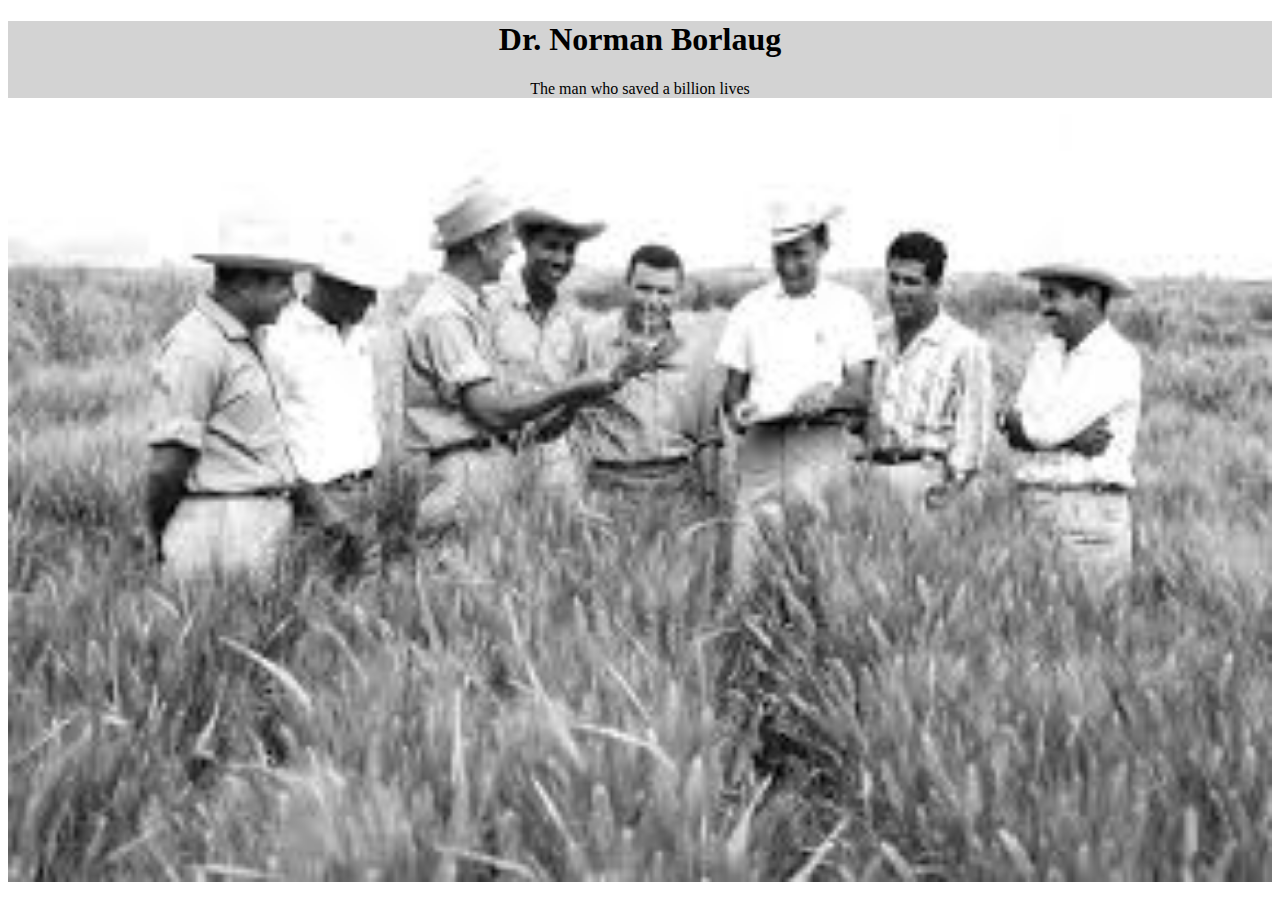
<file: index.html>
<!DOCTYPE html>
<html lang="en">
<head>
    <meta charset="UTF-8">
    <meta name="viewport" content="width=device-width, initial-scale=1.0">
    <title>Document</title>
    <style>
        header {
            text-align: center;
            background-color:lightgrey;
        }
        img{
            display: block;
            margin-left: auto;
            margin-right: auto;
            width: 100%;
        }
    </style>
</head>
<body>
    <main>
        <header>
            <h1>Dr. Norman Borlaug</h1>
            <p>The man who saved a billion lives</p>
        </header>
        <img src="./img/download.jpeg" alt="Dr. Norman Borlaug">
    </main>
</body>
</html>
</file>
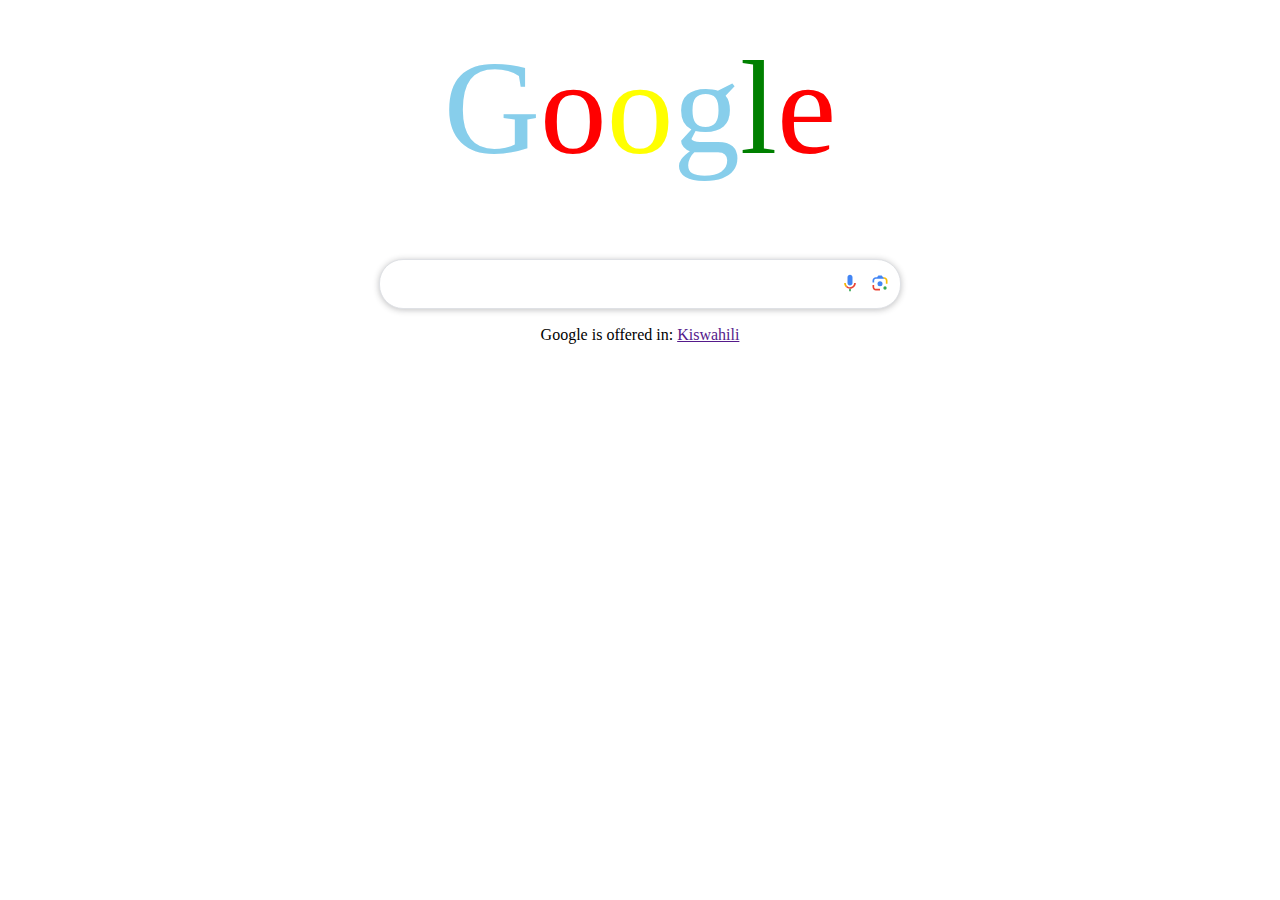
<file: GOOGLE SEARCH PAGE.html>
<!DOCTYPE html>
<html lang="en">
<head>
    <meta charset="UTF-8">
    <meta name="viewport" content="width=device-width, initial-scale=1.0">
    <title>Document</title>
    <style>
        .logo{
            display: flex;
            justify-content: center;
            align-items: center;
            height: 200px;
            font-size: 100pt;
        }

        .search{
            padding: 1px 50px;
            display: flex;
            align-items: center;
            justify-content: center;
            margin-top: 50px;
        }

        .searchbar-form {
      display: flex;
      align-items: center;
      border: 1px solid #dfe1e5;
      border-radius: 24px;
      padding: 5px 10px;
      background-color: #fff;
      width: 500px; 
      box-shadow: 0 1px 6px rgba(32, 33, 36, 0.28);
    }

    .searchbar {
      width: 100%;
      padding: 10px;
      font-size: 16px;
      border: none;
      outline: none;
    }

    .searchbar::placeholder {
      color: #aaa;
    }

    button {
      background-color: transparent;
      border: none;
      cursor: pointer;
      padding: 0;
      margin-left: 10px;
    }

    button img {
      width: 20px;
      height: 20px;
    }

    .kiswahili{
        display: flex;
        justify-content: center;
        align-items: center;
    }
    </style>
</head>
<body>
    <div class="logo">
        <span style="color: skyblue;">G</span>
        <span style="color: red;">o</span>
        <span style="color: yellow;">o</span>
        <span style="color: skyblue;">g</span>
        <span style="color: green;">l</span>
        <span style="color: red;">e</span>
    </div>

    <div class="search">
        <form action="" class="searchbar-form">
            <input type="search" name="search" id="search" class="searchbar">
            <button class="mic" title="Search by voice">
                <img src="./img/mic.svg" alt="Search by voice">
              </button>
              <button title="Search by image">
                <img class="camera" src="./img/camera.svg" alt="Search by image">
              </button>
        </form>
    </div>

    <div class="kiswahili">
        <p>Google is offered in: <a href="">Kiswahili</a></p>
    </div>
</body>
</html>
</file>
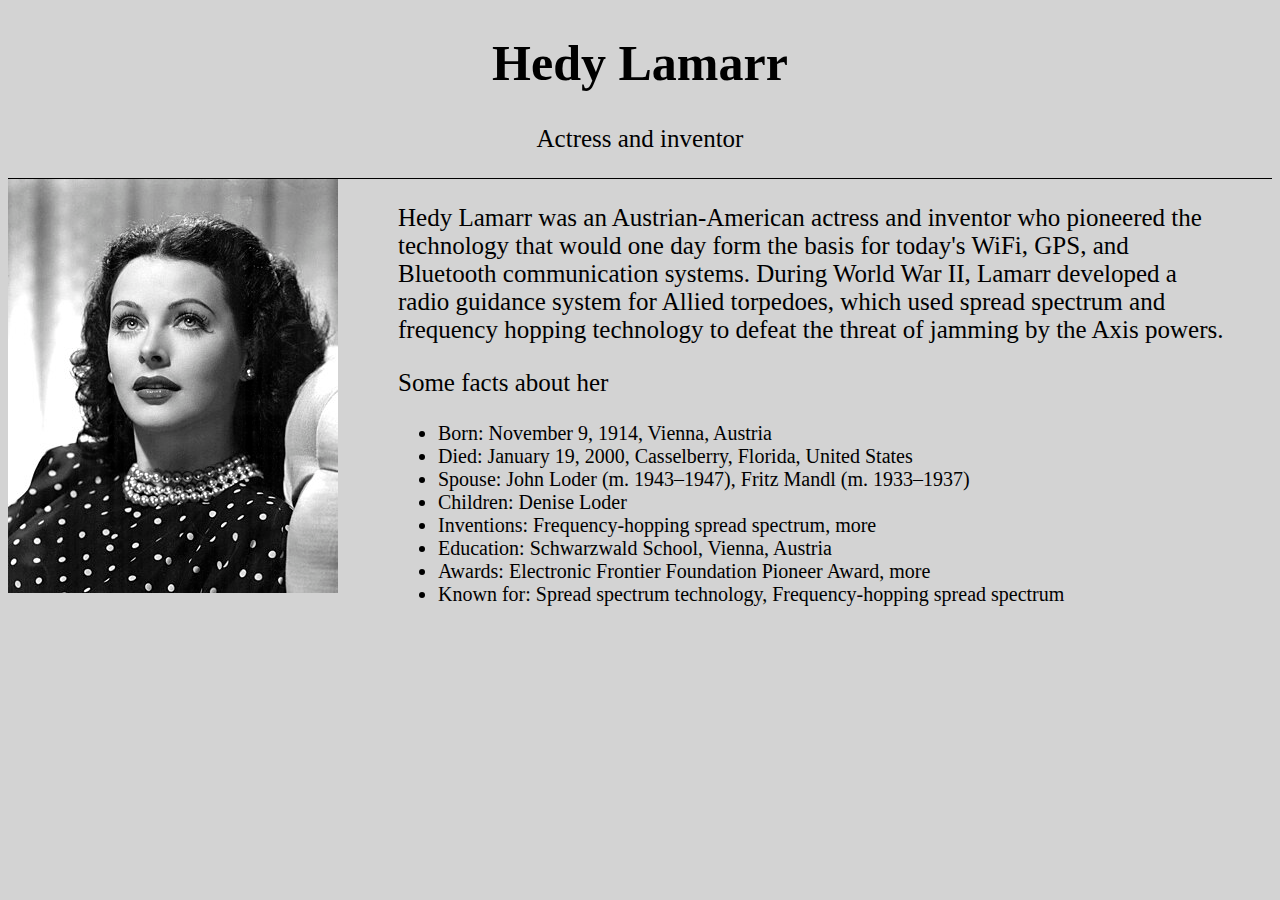
<file: hedy.html>
<!DOCTYPE html>
<html lang="en">
<head>
    <meta charset="UTF-8">
    <meta name="viewport" content="width=device-width, initial-scale=1.0">
    <title>Hedy Lamarr</title>
    <style>
        body{
            background-color:lightgrey;
        }
        header {
            text-align: center;
            border-bottom: 1px solid black;
        }
        img{
            float: left;
        }
        .intro{
            margin-left: 350px;
            padding: 0 40px;
        }
        h1{
            font-size: 50px;
        }
        p{
            font-size: 25px;
        }
        ul li{
            font-size: 20px;
        }
        </style>

<body>
    <main>
<header>
    <h1>Hedy Lamarr</h1>
    <p>Actress and inventor</p>
</header>
<div class="img">
<img src="./img/hedy.jpg" alt="Hedy Lamarr">
</div>
<div class="intro">
<p>
    Hedy Lamarr was an Austrian-American actress and inventor who pioneered the technology that would one day form the basis for today's WiFi, GPS, and Bluetooth communication systems. During World War II, Lamarr developed a radio guidance system for Allied torpedoes, which used spread spectrum and frequency hopping technology to defeat the threat of jamming by the Axis powers.
</p>
<p> Some facts about her</p>
<ul>
    <li>
        Born: November 9, 1914, Vienna, Austria
    </li>
    <li> 
        Died: January 19, 2000, Casselberry, Florida, United States
    </li>
    <li>
        Spouse: John Loder (m. 1943–1947), Fritz Mandl (m. 1933–1937)
    </li>
    <li>
        Children: Denise Loder
    </li>
    <li>
        Inventions: Frequency-hopping spread spectrum, more
    </li>
    <li>
        Education: Schwarzwald School, Vienna, Austria
    </li>
    <li>
        Awards: Electronic Frontier Foundation Pioneer Award, more
    </li>
    <li>
        Known for: Spread spectrum technology, Frequency-hopping spread spectrum
    </li>
</ul>
</div>

</main>
    
</body>
</html>
</file>
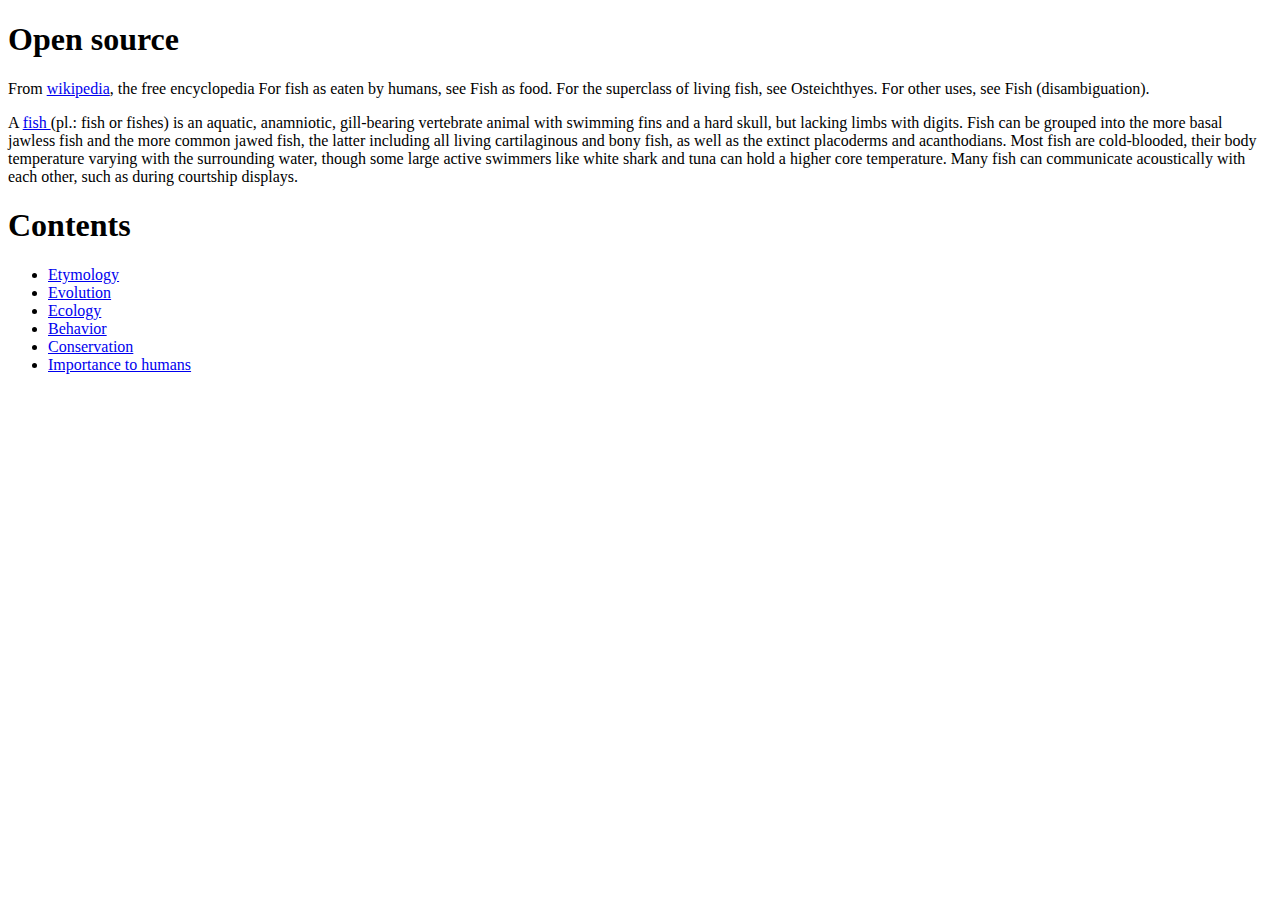
<file: wikipedia page.html>
<!DOCTYPE html>
<html lang="en">
<head>
    <meta charset="UTF-8">
    <meta name="viewport" content="width=h1, initial-scale=1.0">
    <title>Document</title>
</head>
<body>
  <h1>Open source</h1>  
  <p>From <a href="https://en.wikipedia.org/">wikipedia</a>, the free encyclopedia
    For fish as eaten by humans, see Fish as food. For the superclass of living fish, see Osteichthyes. For other uses, see Fish (disambiguation).</p>
    <p>
        A <a href="https://en.wikipedia.org/wiki/Fish">fish </a>(pl.: fish or fishes) is an aquatic, anamniotic, gill-bearing vertebrate animal with swimming fins and a hard skull, but lacking limbs with digits. Fish can be grouped into the more basal jawless fish and the more common jawed fish, the latter including all living cartilaginous and bony fish, as well as the extinct placoderms and acanthodians. Most fish are cold-blooded, their body temperature varying with the surrounding water, though some large active swimmers like white shark and tuna can hold a higher core temperature. Many fish can communicate acoustically with each other, such as during courtship displays.
    </p>
    <p>
        <h1>Contents</h1>
        <ul>
            <li> <a href="https://en.wikipedia.org/wiki/Fish">Etymology</a></li>
            <li><a href="https://en.wikipedia.org/wiki/Fish">Evolution</a></li>
            <li><a href="https://en.wikipedia.org/wiki/Fish">Ecology</a></li>
            <li><a href="https://en.wikipedia.org/wiki/Fish">Behavior</a></li>
            <li><a href="https://en.wikipedia.org/wiki/Fish">Conservation</a></li>
            <li><a href="https://en.wikipedia.org/wiki/Fish">Importance to humans</a></li>

        </ul>
    </p>
</body>
</html>
</file>
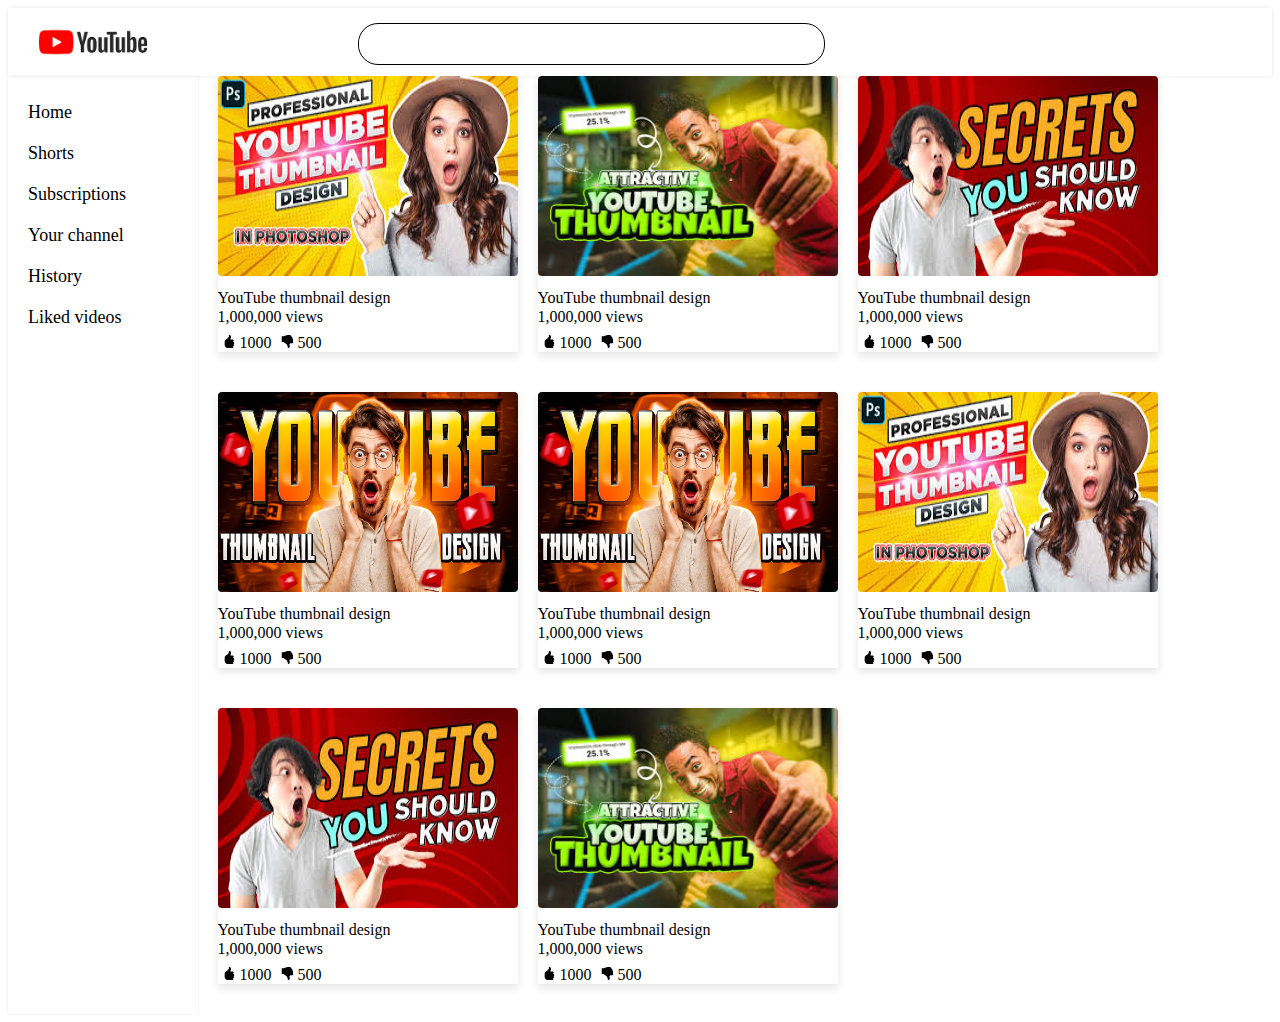
<file: youtube.html>
<!DOCTYPE html>
<html lang="en">
<head>
    <meta charset="UTF-8">
    <meta name="viewport" content="width=device-width, initial-scale=1.0">
    <link rel="stylesheet" href="https://cdnjs.cloudflare.com/ajax/libs/font-awesome/6.6.0/css/all.min.css" integrity="sha512-Kc323vGBEqzTmouAECnVceyQqyqdsSiqLQISBL29aUW4U/M7pSPA/gEUZQqv1cwx4OnYxTxve5UMg5GT6L4JJg==" crossorigin="anonymous" referrerpolicy="no-referrer" />
    <link rel="stylesheet" href="./css/youtube.css">
    <title>Youtube</title>


</head>
<body>
    <div class="header">
        <i class="fa-solid fa-bars menu"></i>
        <img class="logo" src="./img/download.png" alt="yt logo">
        <div class="search_bar">
    
    <div class="search">
            <input type="search" name="search" id="search">
            <i class="fa-solid fa-magnifying-glass"></i>
       </div> 
    </div>
    </div>
    <div class="main-content">
<div class="sidebar">
    <ul>
        <li><i class="fa-solid fa-house"></i> Home</li>
        <li><i class="fa-regular fa-lightbulb"></i>   Shorts</li>
        <li><i class="fa-brands fa-youtube"></i> Subscriptions</li>
        <li><i class="fa-regular fa-circle-play"></i> Your channel</li>
        <li><i class="fa-solid fa-clock-rotate-left"></i> History</li>
        <li><i class="fa-regular fa-thumbs-up"></i> Liked videos</li>
    </ul>

    </div>
    <div class="main">
<div class="container">
    <div class="recommended">
        <img class="thumbnail" src="./img/thumbnail (1).jpeg" alt="">
        <p>YouTube thumbnail design</p>
        <p>1,000,000 views</p>
        <div ><img class="liked_disliked" src="./img/thumbs-up-gesture-svgrepo-com.svg" alt="">
            <span>1000</span>
    
        <img class="liked_disliked" src="./img/thumbs-down-hand-svgrepo-com.svg" alt="">
        <span>500</span>
        </div>
    </div>

    
        <div class="recommended">
            <img class="thumbnail" src="./img/attrac.jpeg" alt="">
            <p>YouTube thumbnail design</p>
        <p>1,000,000 views</p>
        <div ><img class="liked_disliked" src="./img/thumbs-up-gesture-svgrepo-com.svg" alt="">
            <span>1000</span>
    
        <img class="liked_disliked" src="./img/thumbs-down-hand-svgrepo-com.svg" alt="">
        <span>500</span>
        </div>
        </div>
        <div class="recommended">
            <img class="thumbnail" src="./img/secretsthumb.jpeg" alt="">
            <p>YouTube thumbnail design</p>
        <p>1,000,000 views</p>
        <div ><img class="liked_disliked" src="./img/thumbs-up-gesture-svgrepo-com.svg" alt="">
            <span>1000</span>
    
        <img class="liked_disliked" src="./img/thumbs-down-hand-svgrepo-com.svg" alt="">
        <span>500</span>
        </div>
        </div>

        <div class="recommended">
            <img class="thumbnail" src="./img/ytdesi.jpg" alt="">
            <p>YouTube thumbnail design</p>
        <p>1,000,000 views</p>
        <div ><img class="liked_disliked" src="./img/thumbs-up-gesture-svgrepo-com.svg" alt="">
            <span>1000</span>
    
        <img class="liked_disliked" src="./img/thumbs-down-hand-svgrepo-com.svg" alt="">
        <span>500</span>
        </div>
        </div>

        

<div class="recommended">
    <img class="thumbnail" src="./img/ytdesi.jpg" alt="">
    <p>YouTube thumbnail design</p>
<p>1,000,000 views</p>
<div ><img class="liked_disliked" src="./img/thumbs-up-gesture-svgrepo-com.svg" alt="">
    <span>1000</span>

<img class="liked_disliked" src="./img/thumbs-down-hand-svgrepo-com.svg" alt="">
<span>500</span>
</div>
</div>

<div class="recommended">
    <img class="thumbnail" src="./img/thumbnail (1).jpeg" alt="">
    <p>YouTube thumbnail design</p>
<p>1,000,000 views</p>
<div ><img class="liked_disliked" src="./img/thumbs-up-gesture-svgrepo-com.svg" alt="">
    <span>1000</span>

<img class="liked_disliked" src="./img/thumbs-down-hand-svgrepo-com.svg" alt="">
<span>500</span>
</div>
</div>

<div class="recommended">
    <img class="thumbnail" src="./img/secretsthumb.jpeg" alt="">
    <p>YouTube thumbnail design</p>
<p>1,000,000 views</p>
<div ><img class="liked_disliked" src="./img/thumbs-up-gesture-svgrepo-com.svg" alt="">
    <span>1000</span>

<img class="liked_disliked" src="./img/thumbs-down-hand-svgrepo-com.svg" alt="">
<span>500</span>
</div>
</div>

<div class="recommended">
    <img class="thumbnail" src="./img/attrac.jpeg" alt="">
    <p>YouTube thumbnail design</p>
<p>1,000,000 views</p>
<div ><img class="liked_disliked" src="./img/thumbs-up-gesture-svgrepo-com.svg" alt="">
    <span>1000</span>

<img class="liked_disliked" src="./img/thumbs-down-hand-svgrepo-com.svg" alt="">
<span>500</span>
</div>
</div>
</div>
</div>
</div>
</body>
</html>
</file>
<file: css/youtube.css>
*{
    list-style: none;
    text-decoration: none;
}
.header{
    box-shadow: 0 0px 4px rgba(0, 0, 0, 0.1);
}
.logo{
    width: 130px;
    height: auto;
}
.search_bar{
    display: flex;
    border: 1px solid;
    border-radius: 20px;
    margin-left: 200px;
    height: 40px;
    margin-top: 15px;
}
#search{
    width: 450px;
    height: 30px;
    border: 1px white;
    margin-top: 5px;
    border-radius: 20px;
}

.search i {
margin-right: 15px;
}
.liked_disliked {
    width: 13px;
    margin-left: 5px;
}
.recommended{
    box-shadow: 0 4px 8px rgba(0, 0, 0, 0.1);
    margin-bottom: 20px;
}
.thumbnail{
    width: 300px;
    height: 200px;
    border-radius: 4px; 
}

.container{
    display: grid;
    grid-template-columns: repeat(3, 1fr);
    grid-gap: 20px;
    justify-content: space-between;
    margin-left: 20px;
    margin-bottom: 10px;
}
p{
    line-height: 3px;
}
.header{
    display: flex;
}

button img{
    width: 20px;
    height: 20px;
}
.main-content{
    display: flex;
    flex-direction: row;
}
.sidebar{
    width: 15%;
    box-shadow: 0px 0px 2px rgba(0, 0, 0, 0.1);
}
.sidebar ul li{
    padding: 10px 0;
    font-size: 18px;
}
.sidebar ul li i{
    font-size: 15px;
    margin-right: 5px;
}
.sidebar ul{
    padding: 0 15px;
}
.main{
    width: 75%;
}
.menu{
    font-size: 24px;
    padding: 22px 10px;
}
</file>
